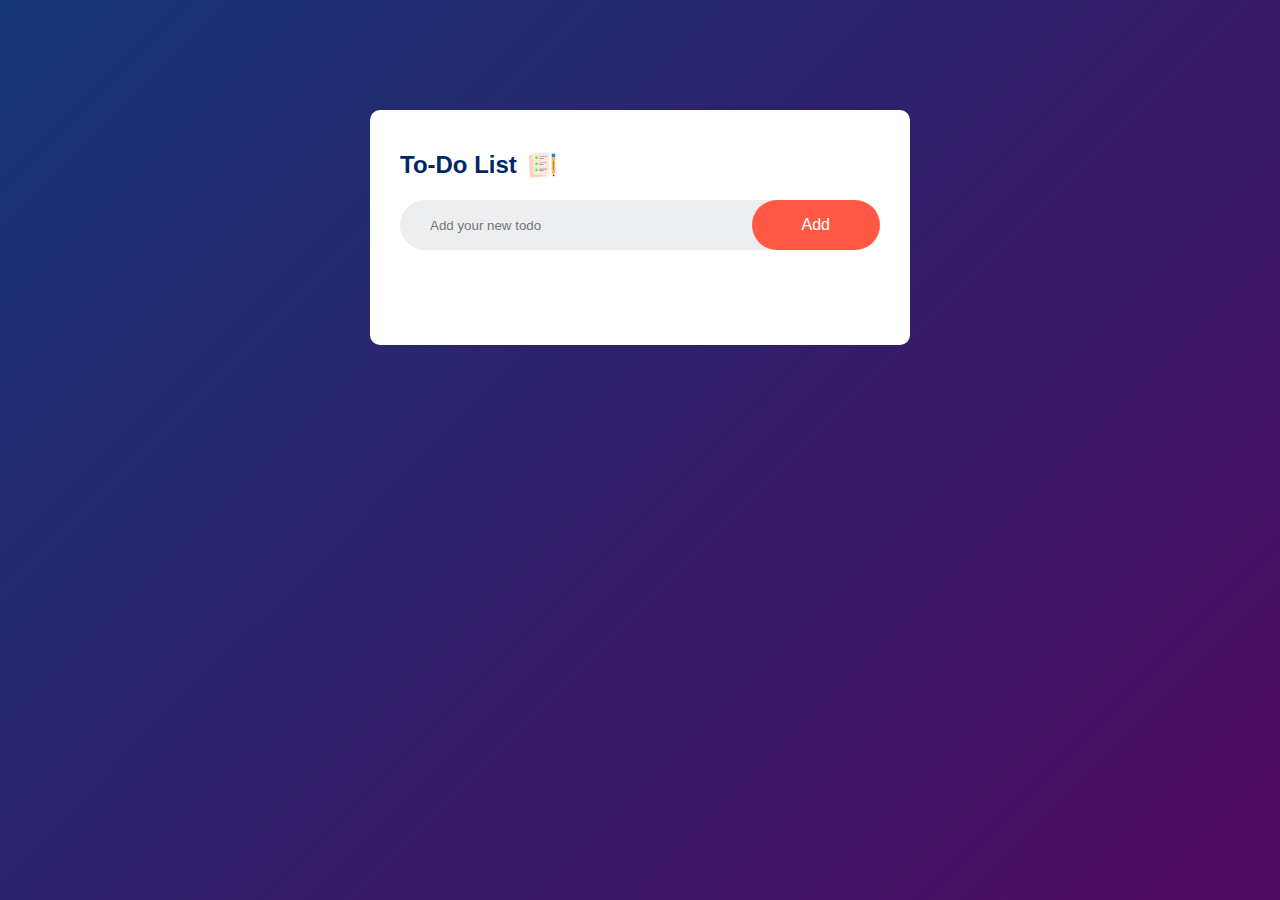
<file: index.html>
<!DOCTYPE html>
<html lang="en">
<head>
    <meta charset="UTF-8">
    <meta name="viewport" content="width=device-width, initial-scale=1.0">
    <title>Todo-App DevZay</title>
    <link rel="stylesheet" href="style.css">
</head>
<body>
    <div class="container">

<div class="Todo-app">
    <h2> To-Do List <img src="images/icon.png" alt="icon" /> </h2>

    <div class="row">
        <input type="text" id="input-box" placeholder="Add your new todo"/>
        <button onclick="addTask()">Add</button>
    </div>
<ul id="list-container"> 
  <li class="checked">Task 1</li>
    <li>Task 2</li>
    <li>Task 3</li>  
</ul>
</div>

    </div>

<script src="script.js"></script>
</body>
</html>
</file>
<file: style.css>
*{
    margin: 0;
    padding: 0; 
    font-family: 'Poppins', sans-serif; 
    box-sizing: border-box;

}

.container{
    width: 100%;
    min-height: 100vh;
    background: linear-gradient(135deg, #153677, #4e085f);
    padding: 10px;

}

.Todo-app{
    width: 100%;
    max-width: 540px;
    background: #fff;
    margin: 100px auto 20px;
    padding: 40px 30px 70px;
    border-radius: 10px; 
}

.Todo-app h2{
    color:#002765; 
    display: flex;
    align-items: center;
    margin-bottom: 20px;

}

.Todo-app h2 img{
    width: 30px;
    margin-left: 10px;
}

.row{
    display: flex;
    align-items: center;
    justify-content: space-between;
    background: #edeef0;
    border-radius: 30px;
    padding-left: 20px;
    margin-bottom: 25px;}


input{
    flex: 1;
    border: none;
    outline: none;
    background: transparent;
    padding: 10px;
    font-weight: 14px;}

button{
    border: none;
    outline: none;
    padding: 16px 50px;
    background: #ff5945;
    color: #fff;
    font-size: 16px;
    cursor: pointer;
    border-radius: 40px;}

    ul li{
        list-style: none;
        font-size: 17px;
        padding: 12px 8px 12px 50px;
        user-select: none;
        cursor: pointer;
        position: relative;

    }

    ul li::before{
        content: '';
        position: absolute;
        height: 28px;
        width: 28px;
        border-radius: 50%;
        background-image: url(images/unchecked.png);
        background-size: cover;
        background-position: center;
        top: 12px;
        left: 8px;
    }

    ul li.checked{
        text-decoration: line-through;
        color: #555;
    }

    ul li.checked::before{
        background-image: url(images/checked.png);
    }
</file>
